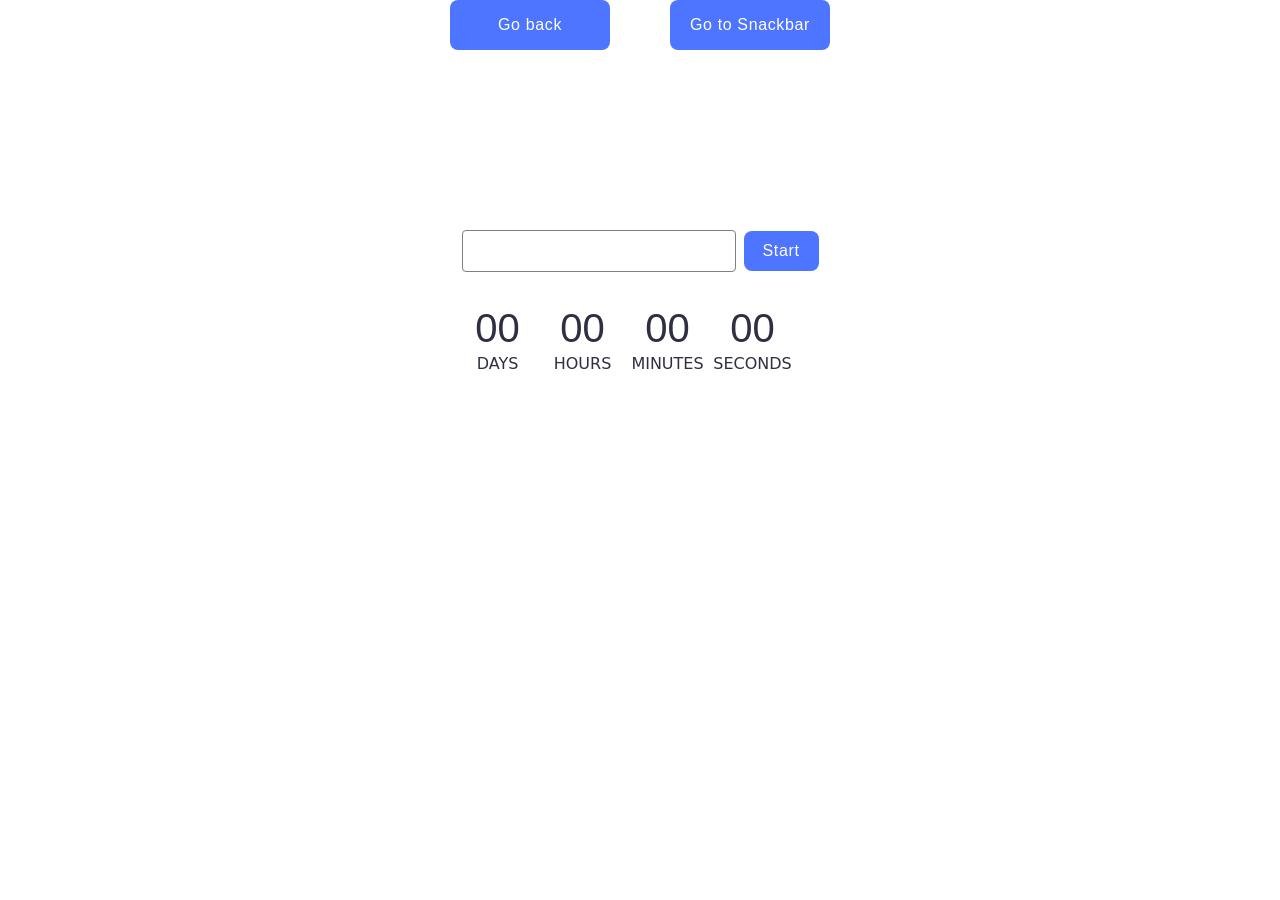
<file: src/1-timer.html>
<!DOCTYPE html>
<html lang="en">
  <head>
    <meta charset="UTF-8" />
    <meta http-equiv="X-UA-Compatible" content="IE=edge" />
    <meta name="viewport" content="width=device-width, initial-scale=1.0" />
    <title>Timer</title>
    <link rel="stylesheet" href="./css/1-timer.css" />
    <link rel="stylesheet" href="./css/styles.css" />
  </head>
  <body>
    <div class="container">
      <div class="navigation">
        <a class="link" href="./index.html">Go back</a>
        <a class="link" href="./2-snackbar.html">Go to Snackbar</a>
      </div>
      <div class="content">
        <div class="interface">
          <input type="text" id="datetime-picker" />
          <button type="button" data-start>Start</button>
        </div>
        <div class="timer">
          <div class="field">
            <span class="value" data-days>00</span>
            <span class="label">Days</span>
          </div>
          <div class="field">
            <span class="value" data-hours>00</span>
            <span class="label">Hours</span>
          </div>
          <div class="field">
            <span class="value" data-minutes>00</span>
            <span class="label">Minutes</span>
          </div>
          <div class="field">
            <span class="value" data-seconds>00</span>
            <span class="label">Seconds</span>
          </div>
        </div>
      </div>
    </div>

    <script type="module" src="./js/1-timer.js"></script>
  </body>
</html>
</file>
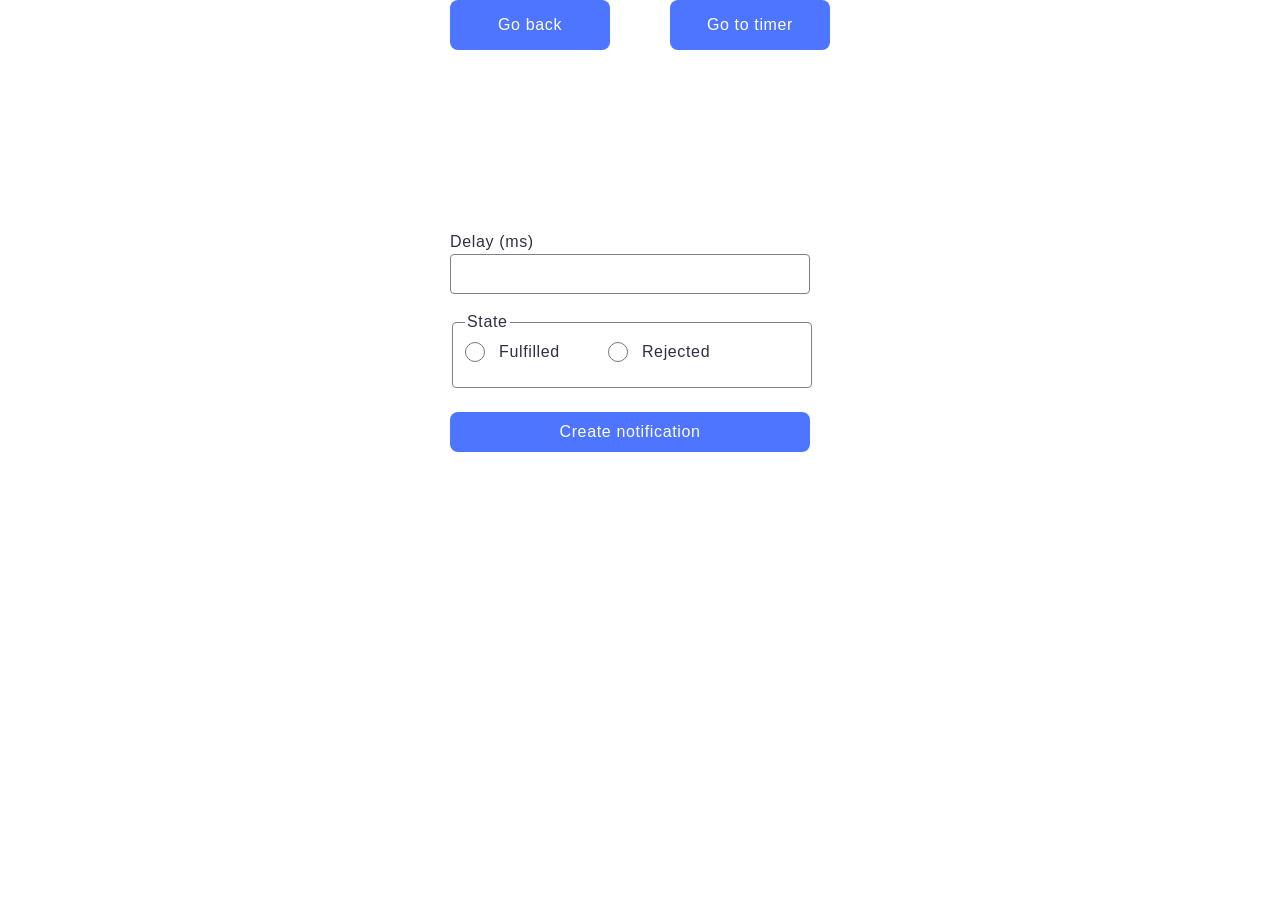
<file: src/2-snackbar.html>
<!DOCTYPE html>
<html lang="en">
  <head>
    <meta charset="UTF-8" />
    <meta http-equiv="X-UA-Compatible" content="IE=edge" />
    <meta name="viewport" content="width=device-width, initial-scale=1.0" />
    <title>Snackbar</title>
    <link rel="stylesheet" href="./css/styles.css" />
    <link rel="stylesheet" href="./css/2-snackbar.css" />
  </head>
  <body>
    <div class="container">
      <div class="navigation">
        <a class="link" href="./index.html">Go back</a>
        <a class="link" href="./1-timer.html">Go to timer</a>
      </div>
      <div class="content">
        <form class="form">
          <label>
            Delay (ms)
            <input type="number" name="delay" required />
          </label>
          <fieldset>
            <legend>State</legend>
            <label>
              <input type="radio" name="state" value="fulfilled" required />
              Fulfilled
            </label>
            <label>
              <input type="radio" name="state" value="rejected" required />
              Rejected
            </label>
          </fieldset>
          <button type="submit">Create notification</button>
        </form>
      </div>
    </div>
    <script type="module" src="./js/2-snackbar.js"></script>
  </body>
</html>
</file>
<file: src/css/1-timer.css>
.navigation {
    display: flex;
    flex-direction: row;
    gap: 60px;
}

.link {
    display: flex;
    border-radius: 8px;
    color: rgb(255, 255, 255);
    width: 160px;
    height: 50px;
    justify-content: center;
    align-items: center;
    background: rgb(78, 117, 255);
    font-family: Montserrat, sans-serif;
    font-size: 16px;
    font-weight: 500;
    line-height: 24px;
    letter-spacing: 0.04em;
}

.content {
   margin-top: 20vh; 
}

.interface {
    display: flex;
    flex-direction: row;
    align-items: center;
    justify-content: center;
    gap: 8px;
}

input {
    border: 1px solid rgb(128, 128, 128);
    border-radius: 4px;
    width: 240px;
    height: 24px;
    padding: 8px 16px;
    font-size: 16px;
}

input:hover {
    border: 1px solid rgb(0, 0, 0);
}

input:active {
    border: 1px solid rgb(78, 117, 255);
}

input:disabled {
    color: rgb(128, 128, 128);
    border: 1px solid rgb(128, 128, 128);
}

button {
    border-radius: 8px;
    color: rgb(255, 255, 255);
    width: 75px;
    height: 40px;
    border: none;
    background: rgb(78, 117, 255);
    font-family: Montserrat, sans-serif;
    font-size: 16px;
    font-weight: 500;
    line-height: 24px;
    letter-spacing: 0.04em;
}

button:disabled {
    color: rgb(152, 152, 152);
    background: rgb(207, 207, 207);
}

button:hover {
    color: rgb(255, 255, 255);
    background: rgb(108, 140, 255);
}

.timer {
    display: flex;
    gap: 24px;
    width: 346px;
    margin: 0 auto;
    margin-top: 32px;
}

.field {
    display: flex;
    flex-direction: column;
}

.value {
    color: rgb(46, 47, 66);
    font-family: Montserrat, sans-serif;
    font-size: 40px;
    font-weight: 400;
    line-height: 48px;
    letter-spacing: 4%;
    display: flex;
    align-items: center;
    justify-content: center;
}

.label {
    color: rgb(46, 47, 66);
    font-size: 16px;
    font-weight: 400;
    line-height: 24px;
    letter-spacing: 0;
    width: 61px;
    display: flex;
    align-items: center;
    justify-content: center;
    text-transform: uppercase;
}

.flatpickr-day.selected {
    background: rgb(78, 117, 255) !important;
}
.flatpickr-day:hover {
    background: rgb(193, 193, 193) !important;
}

.flatpickr-day.today {
    border-color: rgb(78, 117, 255) !important;
}
</file>
<file: src/css/styles.css>
/**
  |============================
  | include css partials with
  | default @import url()
  |============================
*/
/* Common styles */
@import url('./reset.css');
@import url('./base.css');
@import url('./container.css');
</file>
<file: src/css/2-snackbar.css>
.navigation {
    display: flex;
    flex-direction: row;
    gap: 60px;
}

.link {
    display: flex;
    border-radius: 8px;
    color: rgb(255, 255, 255);
    width: 160px;
    height: 50px;
    justify-content: center;
    align-items: center;
    background: rgb(78, 117, 255);
    font-family: Montserrat, sans-serif;
    font-size: 16px;
    font-weight: 500;
    line-height: 24px;
    letter-spacing: 0.04em;
}

.content {
    margin: 0 auto;
    margin-top: 20vh;
}

.form {
    display: flex;
    flex-direction: column;
    gap: 16px;
    color: rgb(46, 47, 66);
    font-family: Montserrat, sans-serif;
    font-size: 16px;
    font-weight: 400;
    line-height: 24px;
    letter-spacing: 0.04em;
    text-align: left;
}


fieldset {
    display: flex;
    gap: 48px;
    margin-bottom: 8px;
    box-sizing: border-box;
    border: 1px solid rgb(128, 128, 128);
    border-radius: 4px;
    width: 360px;
    height: 78px;
}

fieldset>label {
    display: flex;
    flex-direction: row;
    gap: 14px;
    justify-content: center;
    align-items: center;
}

.form>label {
    display: flex;
    flex-direction: column;
    gap: 0;
}

.form>label>input {
    display: flex;
    color: rgb(46, 47, 66);
    font-family: Montserrat;
    font-size: 16px;
    font-weight: 400;
    line-height: 24px;
    letter-spacing: 0.04em;
    width: 326px;
    height: 22px;
    border: 1px solid rgb(128, 128, 128);
    border-radius: 4px;
    padding: 8px 16px;
}

fieldset>label>input {
    width: 20px;
    height: 20px;
    margin: 0;
}

button {
    width: 360px;
    height: 40px;
    display: flex;
    align-items: center;
    justify-content: center;
    padding: 8px 16px;
    border-radius: 8px;
    background: rgb(78, 117, 255);
    border: none;
    color: rgb(255, 255, 255);
    font-family: Montserrat, sans-serif;
    font-size: 16px;
    font-weight: 500;
    line-height: 24px;
    letter-spacing: 0.04em;
}

.form>label>input:hover,
fieldset:hover {
    border: 1px solid rgb(0, 0, 0);
}

.form>label>input:active:focus{
    border: 1px solid rgb(78, 117, 255);
}

fieldset:focus:active {
    border: 1px solid rgb(0, 0, 0);
}

button:hover{
    background: rgb(108, 140, 255);
}
</file>
